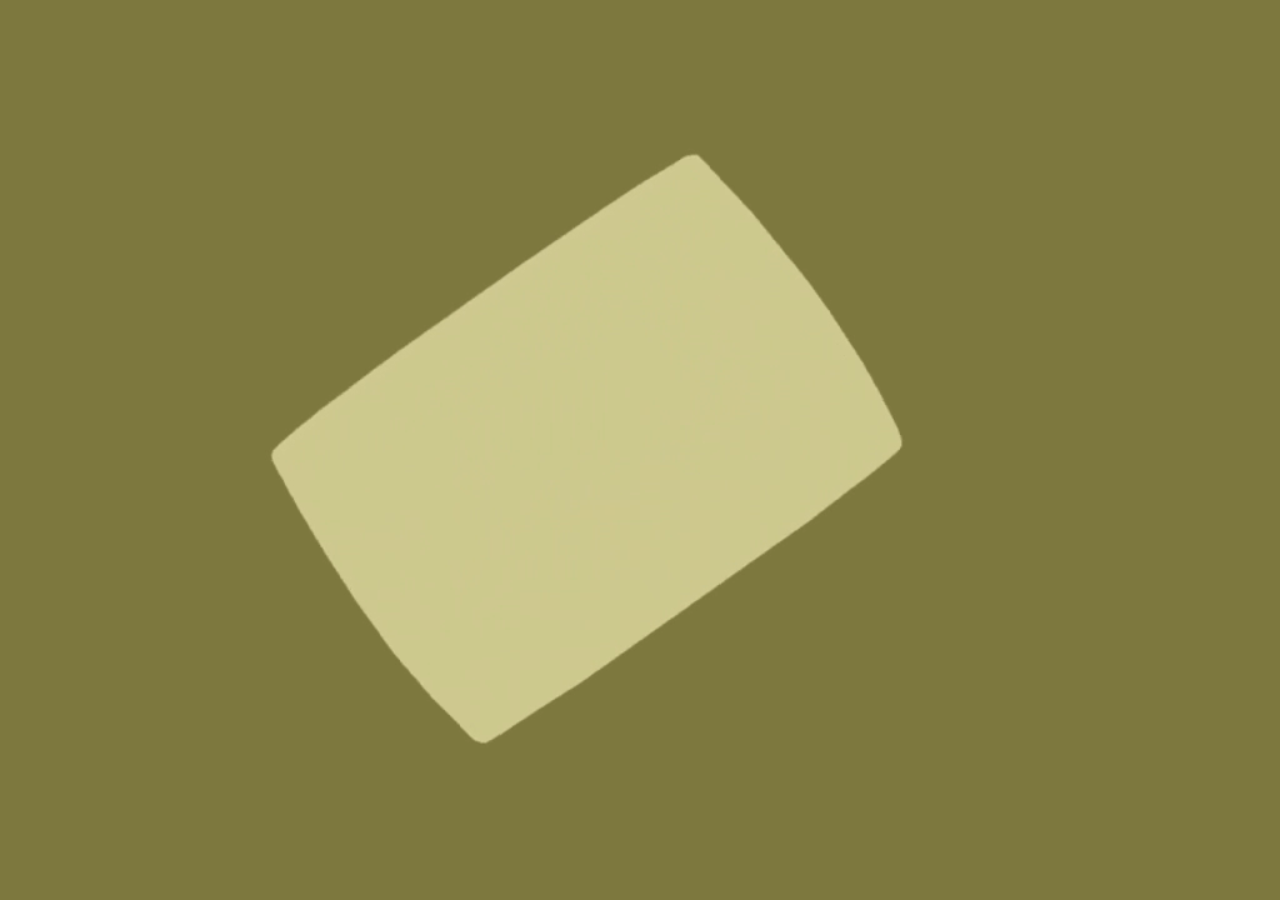
<file: video.html>
<!DOCTYPE html>
<html>
<head>
  <link rel="stylesheet" href="video.css">
  <title> OTHERSIDE </title>
</head>
<body>

<div class="video-container">
  <video autoplay muted id="myVideo">
    <source src="movie.mp4" type="video/mp4">
  </video>
</div>
</file>
<file: video.css>
.video-container {
  position: absolute;
  top: 0;
  bottom: 0;
  left: 0;
  width: 100%;
  height: 100%; 
  overflow: hidden;
}

.video-container video {
  /* Make video to at least 100% wide and tall */
  min-width: 100%; 
  min-height: 100%; 
  
  /* Setting width & height to auto prevents the browser from stretching or squishing the video */
  width: auto;
  height: auto;
  
  /* Center the video */
  position: absolute;
  top: 50%;
  left: 50%;
  transform: translate(-50%,-50%);
}
</file>
